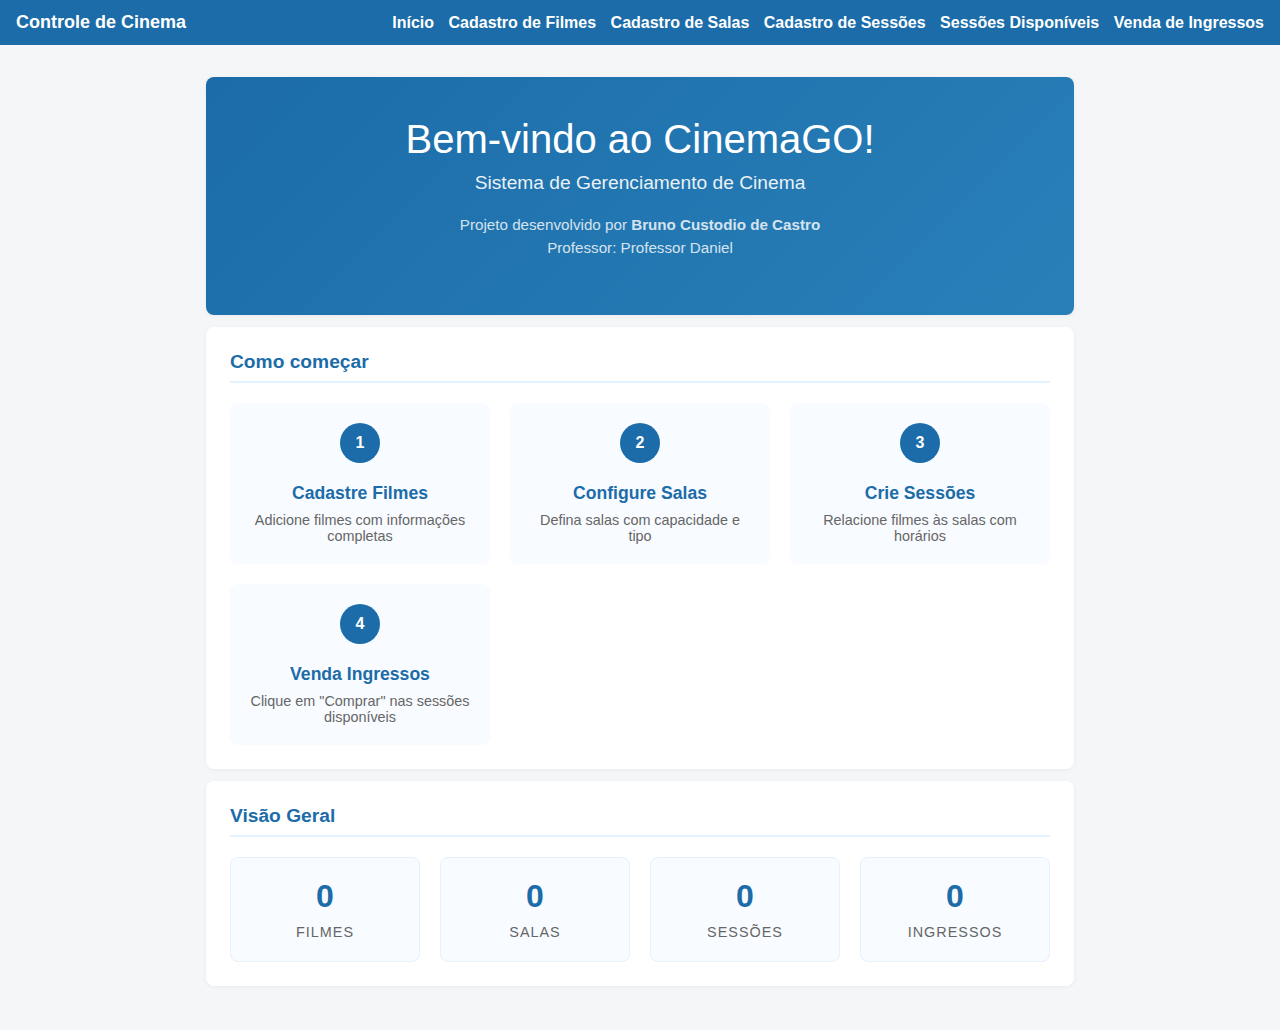
<file: cinema_project/index.html>
<!doctype html>
<html lang="pt-br">
<head>
<meta charset="utf-8">
<meta name="viewport" content="width=device-width,initial-scale=1">
<title>Controle de Cinema - Início</title>
<link rel="stylesheet" href="assets/css/style.css">
</head>
<body id="page-index">
<header>
  <h1>Controle de Cinema</h1>
  <nav class="menu">
    <a href="index.html">Início</a>
    <a href="cadastro-filmes.html">Cadastro de Filmes</a>
    <a href="cadastro-salas.html">Cadastro de Salas</a>
    <a href="cadastro-sessoes.html">Cadastro de Sessões</a>
    <a href="sessoes.html">Sessões Disponíveis</a>
    <a href="venda-ingressos.html">Venda de Ingressos</a>
  </nav>
</header>

<main>
  <section class="card hero-card">
    <div class="hero-content">
      <h2> Bem-vindo ao CinemaGO!</h2>
      <p class="hero-subtitle">Sistema de Gerenciamento de Cinema</p>
      <p class="project-info">Projeto desenvolvido por <strong>Bruno Custodio de Castro</strong><br>
      Professor: Professor Daniel</p>
    </div>
  </section>

  <section class="card features-card">
    <h3> Como começar</h3>
    <div class="steps-grid">
      <div class="step">
        <span class="step-number">1</span>
        <h4>Cadastre Filmes</h4>
        <p>Adicione filmes com informações completas</p>
      </div>
      <div class="step">
        <span class="step-number">2</span>
        <h4>Configure Salas</h4>
        <p>Defina salas com capacidade e tipo</p>
      </div>
      <div class="step">
        <span class="step-number">3</span>
        <h4>Crie Sessões</h4>
        <p>Relacione filmes às salas com horários</p>
      </div>
      <div class="step">
        <span class="step-number">4</span>
        <h4>Venda Ingressos</h4>
        <p>Clique em "Comprar" nas sessões disponíveis</p>
      </div>
    </div>
  </section>

  <section class="card stats-card">
    <h3> Visão Geral</h3>
    <div class="stats-grid">
      <div class="stat-item">
        <span class="stat-number" id="total-filmes">0</span>
        <span class="stat-label">Filmes</span>
      </div>
      <div class="stat-item">
        <span class="stat-number" id="total-salas">0</span>
        <span class="stat-label">Salas</span>
      </div>
      <div class="stat-item">
        <span class="stat-number" id="total-sessoes">0</span>
        <span class="stat-label">Sessões</span>
      </div>
      <div class="stat-item">
        <span class="stat-number" id="total-ingressos">0</span>
        <span class="stat-label">Ingressos</span>
      </div>
    </div>
  </section>
</main>

<script src="assets/js/app.js"></script>
</body>
</html>
</file>
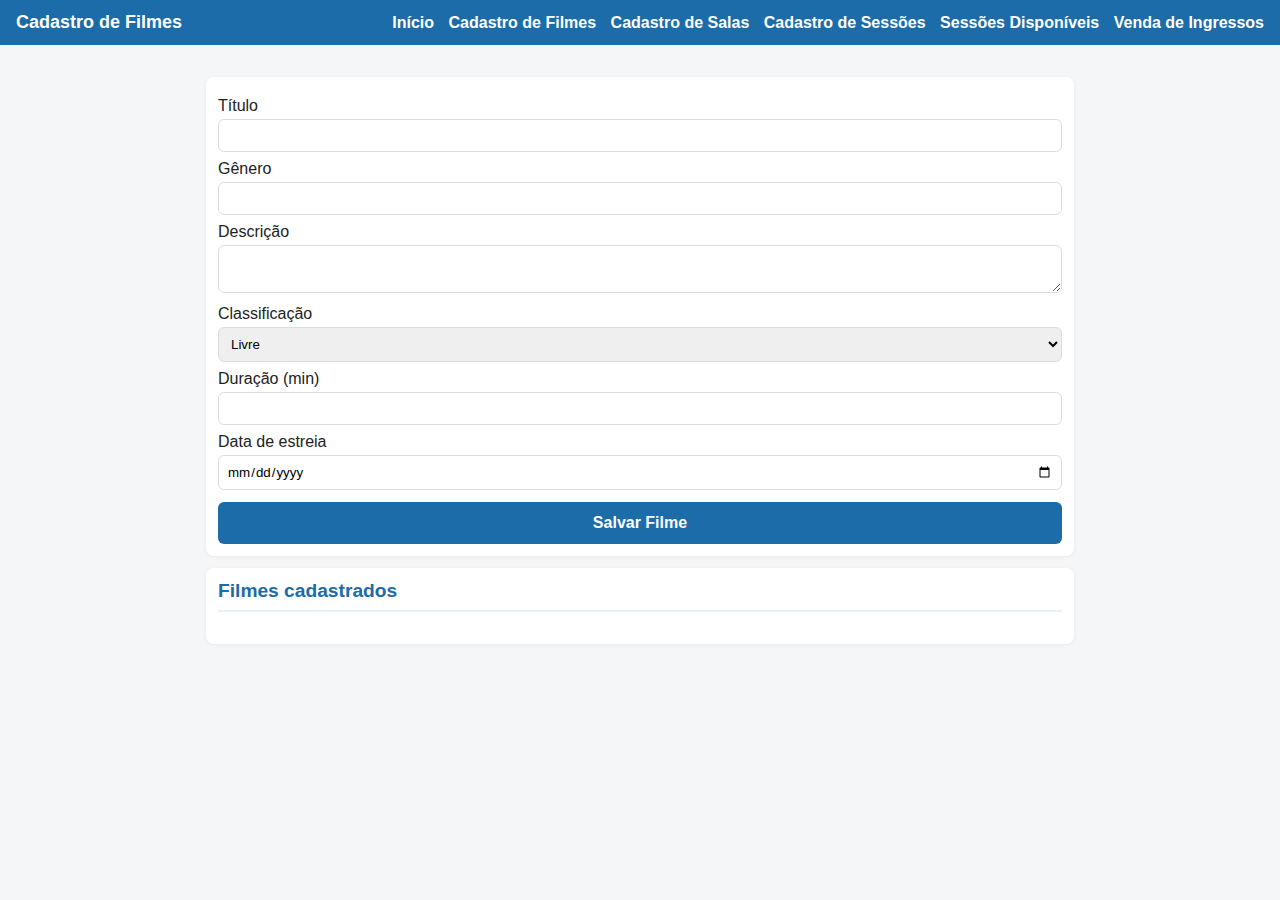
<file: cinema_project/cadastro-filmes.html>
<!doctype html>
<html lang="pt-br">
<head>
<meta charset="utf-8">
<meta name="viewport" content="width=device-width,initial-scale=1">
<title>Cadastro de Filmes</title>
<link rel="stylesheet" href="assets/css/style.css">
</head>
<body id="page-filmes">
<header>
  <h1>Cadastro de Filmes</h1>
  <nav class="menu">
    <a href="index.html">Início</a>
    <a href="cadastro-filmes.html">Cadastro de Filmes</a>
    <a href="cadastro-salas.html">Cadastro de Salas</a>
    <a href="cadastro-sessoes.html">Cadastro de Sessões</a>
    <a href="sessoes.html">Sessões Disponíveis</a>
    <a href="venda-ingressos.html">Venda de Ingressos</a>
  </nav>
</header>

<main>
  <form id="form-filme" class="card">
    <label>Título<input type="text" id="titulo" required></label>
    <label>Gênero<input type="text" id="genero"></label>
    <label>Descrição<textarea id="descricao"></textarea></label>
    <label>Classificação<select id="classificacao">
      <option value="Livre">Livre</option>
      <option value="10">10</option>
      <option value="12">12</option>
      <option value="14">14</option>
      <option value="16">16</option>
      <option value="18">18</option>
    </select></label>
    <label>Duração (min)<input type="number" id="duracao" min="1"></label>
    <label>Data de estreia<input type="date" id="estreia"></label>
    <button type="submit">Salvar Filme</button>
  </form>

  <section class="card">
    <h3>Filmes cadastrados</h3>
    <ul id="lista-filmes"></ul>
  </section>
</main>

<script src="assets/js/app.js"></script>
</body>
</html>
</file>
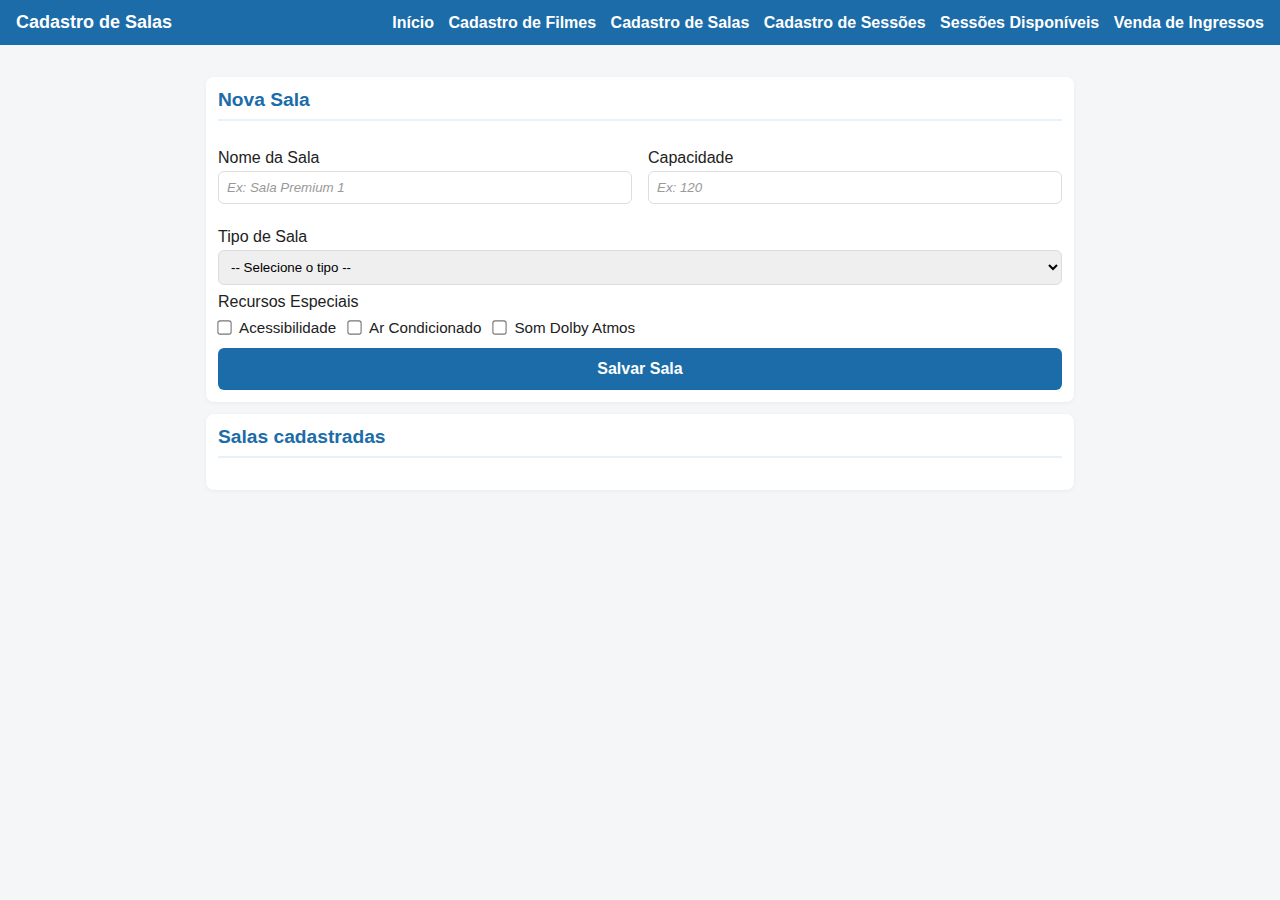
<file: cinema_project/cadastro-salas.html>
<!doctype html>
<html lang="pt-br">
<head>
<meta charset="utf-8">
<meta name="viewport" content="width=device-width,initial-scale=1">
<title>Cadastro de Salas</title>
<link rel="stylesheet" href="assets/css/style.css">
</head>
<body id="page-salas">
<header>
  <h1>Cadastro de Salas</h1>
  <nav class="menu">
    <a href="index.html">Início</a>
    <a href="cadastro-filmes.html">Cadastro de Filmes</a>
    <a href="cadastro-salas.html">Cadastro de Salas</a>
    <a href="cadastro-sessoes.html">Cadastro de Sessões</a>
    <a href="sessoes.html">Sessões Disponíveis</a>
    <a href="venda-ingressos.html">Venda de Ingressos</a>
  </nav>
</header>

<main>
  <form id="form-sala" class="card">
    <h3> Nova Sala</h3>
    <div class="form-grid">
      <label>Nome da Sala
        <input type="text" id="nomeSala" placeholder="Ex: Sala Premium 1" required>
      </label>
      <label>Capacidade
        <input type="number" id="capacidade" min="1" max="500" placeholder="Ex: 120" required>
      </label>
    </div>
    <label>Tipo de Sala
      <select id="tipoSala" required>
        <option value="">-- Selecione o tipo --</option>
        <option value="2D"> 2D Tradicional</option>
        <option value="3D"> 3D</option>
        <option value="IMAX"> IMAX</option>
        <option value="4DX">4DX</option>
        <option value="VIP"> VIP</option>
      </select>
    </label>
    <label>Recursos Especiais
      <div class="checkbox-group">
        <label class="checkbox-item">
          <input type="checkbox" id="acessibilidade"> Acessibilidade
        </label>
        <label class="checkbox-item">
          <input type="checkbox" id="arcondicionado"> Ar Condicionado
        </label>
        <label class="checkbox-item">
          <input type="checkbox" id="somDolby"> Som Dolby Atmos
        </label>
      </div>
    </label>
    <button type="submit">Salvar Sala</button>
  </form>

  <section class="card">
    <h3>Salas cadastradas</h3>
    <ul id="lista-salas"></ul>
  </section>
</main>

<script src="assets/js/app.js"></script>
</body>
</html>
</file>
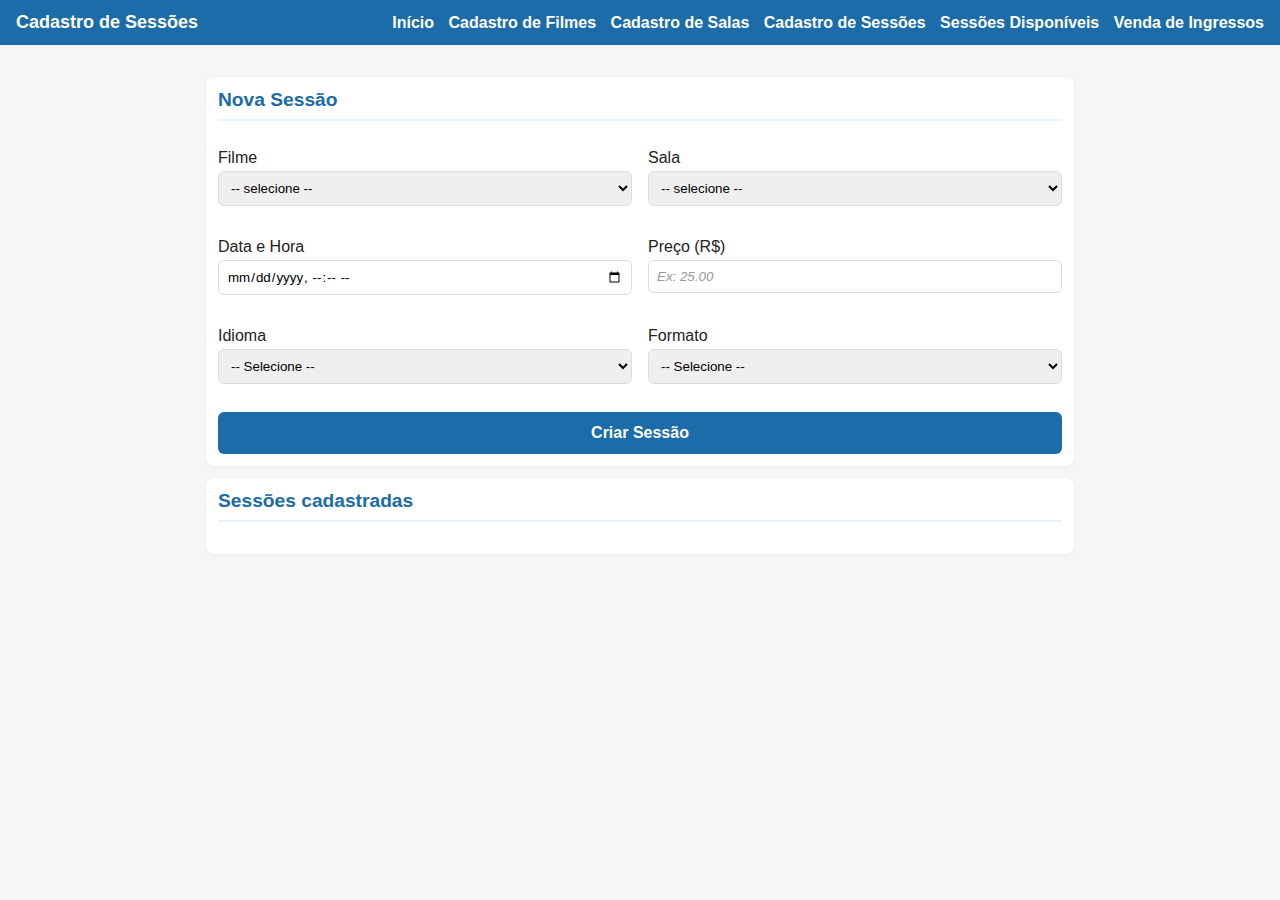
<file: cinema_project/cadastro-sessoes.html>
<!doctype html>
<html lang="pt-br">
<head>
<meta charset="utf-8">
<meta name="viewport" content="width=device-width,initial-scale=1">
<title>Cadastro de Sessões</title>
<link rel="stylesheet" href="assets/css/style.css">
</head>
<body id="page-sessoes">
<header>
  <h1>Cadastro de Sessões</h1>
  <nav class="menu">
    <a href="index.html">Início</a>
    <a href="cadastro-filmes.html">Cadastro de Filmes</a>
    <a href="cadastro-salas.html">Cadastro de Salas</a>
    <a href="cadastro-sessoes.html">Cadastro de Sessões</a>
    <a href="sessoes.html">Sessões Disponíveis</a>
    <a href="venda-ingressos.html">Venda de Ingressos</a>
  </nav>
</header>

<main>
  <form id="form-sessao" class="card">
    <h3> Nova Sessão</h3>
    <div class="form-grid">
      <label>Filme
        <select id="sessaoFilme" required>
          <option value="">-- Selecione um filme --</option>
        </select>
      </label>
      <label>Sala
        <select id="sessaoSala" required>
          <option value="">-- Selecione uma sala --</option>
        </select>
      </label>
    </div>
    <div class="form-grid">
      <label>Data e Hora
        <input type="datetime-local" id="dataHora" required>
      </label>
      <label>Preço (R$)
        <input type="number" id="preco" min="0" step="0.01" placeholder="Ex: 25.00" required>
      </label>
    </div>
    <div class="form-grid">
      <label>Idioma
        <select id="idioma" required>
          <option value="">-- Selecione --</option>
          <option value="Dublado">🗣️ Dublado</option>
          <option value="Legendado">📝 Legendado</option>
          <option value="Original">🎭 Original</option>
        </select>
      </label>
      <label>Formato
        <select id="formato" required>
          <option value="">-- Selecione --</option>
          <option value="2D"> 2D</option>
          <option value="3D"> 3D</option>
          <option value="IMAX"> IMAX</option>
          <option value="4DX"> 4DX</option>
        </select>
      </label>
    </div>
    <button type="submit"> Criar Sessão</button>
  </form>

  <section class="card">
    <h3>Sessões cadastradas</h3>
    <ul id="lista-sessoes"></ul>
  </section>
</main>

<script src="assets/js/app.js"></script>
</body>
</html>
</file>
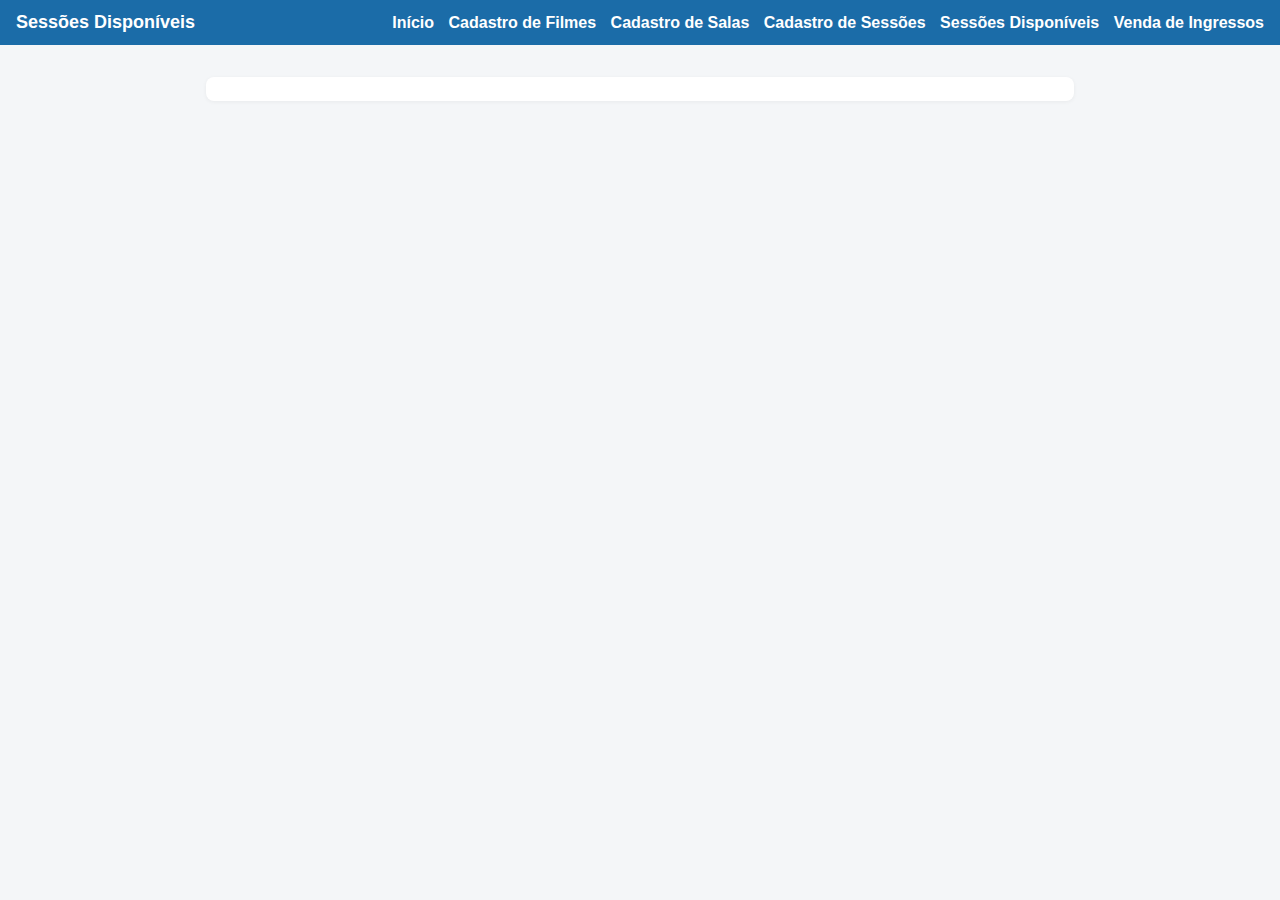
<file: cinema_project/sessoes.html>
<!doctype html>
<html lang="pt-br">
<head>
<meta charset="utf-8">
<meta name="viewport" content="width=device-width,initial-scale=1">
<title>Sessões Disponíveis</title>
<link rel="stylesheet" href="assets/css/style.css">
</head>
<body id="page-lista-sessoes">
<header>
  <h1>Sessões Disponíveis</h1>
  <nav class="menu">
    <a href="index.html">Início</a>
    <a href="cadastro-filmes.html">Cadastro de Filmes</a>
    <a href="cadastro-salas.html">Cadastro de Salas</a>
    <a href="cadastro-sessoes.html">Cadastro de Sessões</a>
    <a href="sessoes.html">Sessões Disponíveis</a>
    <a href="venda-ingressos.html">Venda de Ingressos</a>
  </nav>
</header>

<main>
  <section class="card">
    <ul id="lista-sessoes-disponiveis"></ul>
  </section>
</main>

<script src="assets/js/app.js"></script>
</body>
</html>
</file>
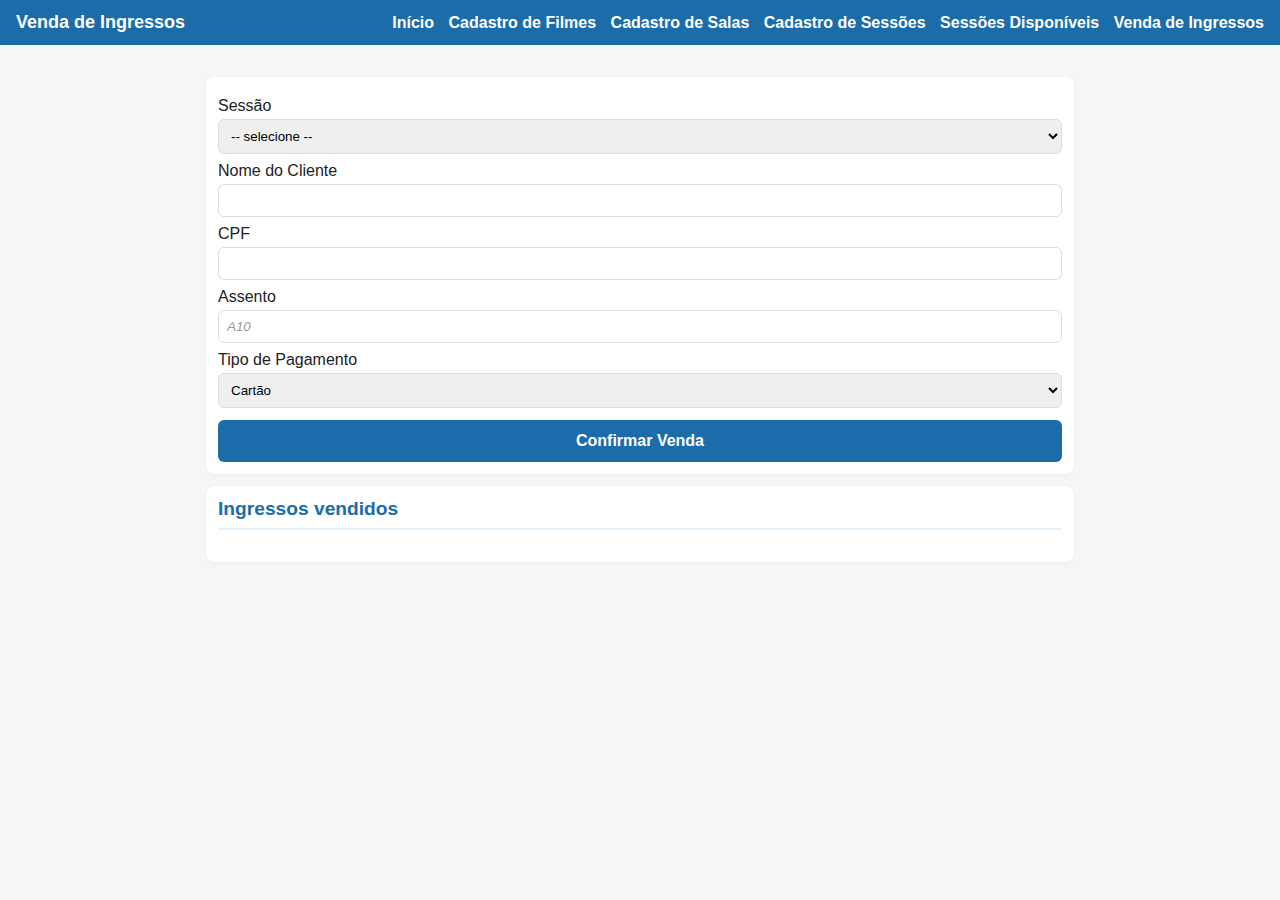
<file: cinema_project/venda-ingressos.html>
<!doctype html>
<html lang="pt-br">
<head>
<meta charset="utf-8">
<meta name="viewport" content="width=device-width,initial-scale=1">
<title>Venda de Ingressos</title>
<link rel="stylesheet" href="assets/css/style.css">
</head>
<body id="page-venda">
<header>
  <h1>Venda de Ingressos</h1>
  <nav class="menu">
    <a href="index.html">Início</a>
    <a href="cadastro-filmes.html">Cadastro de Filmes</a>
    <a href="cadastro-salas.html">Cadastro de Salas</a>
    <a href="cadastro-sessoes.html">Cadastro de Sessões</a>
    <a href="sessoes.html">Sessões Disponíveis</a>
    <a href="venda-ingressos.html">Venda de Ingressos</a>
  </nav>
</header>

<main>
  <form id="form-venda" class="card">
    <label>Sessão<select id="vendaSessao"></select></label>
    <label>Nome do Cliente<input type="text" id="cliente" required></label>
    <label>CPF<input type="text" id="cpf" required></label>
    <label>Assento<input type="text" id="assento" placeholder="A10" required></label>
    <label>Tipo de Pagamento<select id="pagamento"><option>Cartão</option><option>Pix</option><option>Dinheiro</option></select></label>
    <button type="submit">Confirmar Venda</button>
  </form>

  <section class="card">
    <h3>Ingressos vendidos</h3>
    <ul id="lista-ingressos"></ul>
  </section>
</main>

<script src="assets/js/app.js"></script>
</body>
</html>
</file>
<file: cinema_project/assets/css/style.css>
*{box-sizing:border-box;font-family:Arial,Helvetica,sans-serif}
body{margin:0;background:#f4f6f8;color:#222}
header{background:#1b6ca8;color:white;padding:12px 16px;display:flex;align-items:center;justify-content:space-between}
header h1{margin:0;font-size:18px}
.menu a{color:white;margin-left:10px;text-decoration:none;font-weight:600}
main{padding:16px;max-width:900px;margin:16px auto}
.card{background:white;padding:12px;border-radius:8px;box-shadow:0 1px 4px rgba(0,0,0,0.05);margin-bottom:12px}
form label{display:block;margin:8px 0}
input,select,textarea,button{width:100%;padding:8px;margin-top:4px;border:1px solid #ddd;border-radius:6px}
button{background:#1b6ca8;color:white;border:none;cursor:pointer;padding:10px;font-weight:700}
ul{list-style:none;padding:0;margin:0}
ul li{padding:8px;border-bottom:1px solid #eee;display:flex;justify-content:space-between;align-items:center}
.small{font-size:0.9rem;color:#555}
.actions button{margin-left:8px;padding:6px 8px}

/* Estilos para página inicial */
.hero-card{background:linear-gradient(135deg,#1b6ca8,#2980b9);color:white;text-align:center;padding:40px 20px}
.hero-content h2{margin:0 0 10px 0;font-size:2.5em;font-weight:300}
.hero-subtitle{font-size:1.2em;margin:0 0 20px 0;opacity:0.9}
.project-info{font-size:0.95em;opacity:0.8;line-height:1.5}

.features-card{padding:24px}
.features-card h3{margin:0 0 20px 0;color:#1b6ca8;border-bottom:2px solid #e3f2fd;padding-bottom:8px}
.steps-grid{display:grid;grid-template-columns:repeat(auto-fit,minmax(200px,1fr));gap:20px;margin-top:20px}
.step{text-align:center;padding:20px;border-radius:8px;background:#f8fbff}
.step-number{display:inline-block;width:40px;height:40px;background:#1b6ca8;color:white;border-radius:50%;line-height:40px;font-weight:bold;margin-bottom:12px}
.step h4{margin:8px 0;color:#1b6ca8;font-size:1.1em}
.step p{margin:0;color:#666;font-size:0.9em}

.stats-card{padding:24px}
.stats-card h3{margin:0 0 20px 0;color:#1b6ca8;border-bottom:2px solid #e3f2fd;padding-bottom:8px}
.stats-grid{display:grid;grid-template-columns:repeat(auto-fit,minmax(150px,1fr));gap:20px}
.stat-item{text-align:center;padding:20px;border-radius:8px;background:#f8fbff;border:1px solid #e3f2fd}
.stat-number{display:block;font-size:2em;font-weight:bold;color:#1b6ca8;margin-bottom:8px}
.stat-label{color:#666;font-size:0.9em;text-transform:uppercase;letter-spacing:1px}

@media (max-width:768px){
.hero-content h2{font-size:2em}
.steps-grid,.stats-grid{grid-template-columns:1fr}
}

/* Estilos para upload de imagem */
input[type="file"]{
  padding:12px;
  border:2px dashed #ddd;
  background:#f9f9f9;
  cursor:pointer;
}
input[type="file"]:hover{
  border-color:#1b6ca8;
  background:#f0f8ff;
}

/* Melhorias para lista de filmes */
ul li{
  padding:12px;
  border-bottom:1px solid #eee;
  display:flex;
  justify-content:space-between;
  align-items:flex-start;
  min-height:110px;
}

/* Responsivo para listas com imagem */
@media (max-width:600px){
  ul li{
    flex-direction:column;
    align-items:stretch;
  }
  ul li > div:first-child{
    margin-bottom:12px;
  }
}

/* Estilos para formulários aprimorados */
.form-grid{
  display:grid;
  grid-template-columns:1fr 1fr;
  gap:16px;
  margin-bottom:16px;
}

.card h3{
  margin:0 0 20px 0;
  color:#1b6ca8;
  border-bottom:2px solid #e3f2fd;
  padding-bottom:8px;
  font-size:1.2em;
}

.checkbox-group{
  display:flex;
  flex-wrap:wrap;
  gap:12px;
  margin-top:8px;
}

.checkbox-item{
  display:flex;
  align-items:center;
  margin:0;
  font-size:0.95em;
}

.checkbox-item input[type="checkbox"]{
  width:auto;
  margin:0 8px 0 0;
  transform:scale(1.1);
}

input::placeholder,select option:first-child{
  color:#999;
  font-style:italic;
}

button{
  font-size:1em;
  padding:12px 24px;
  font-weight:600;
  transition:all 0.3s ease;
}

button:hover{
  background:#164a7a;
  transform:translateY(-1px);
  box-shadow:0 4px 8px rgba(0,0,0,0.15);
}

/* Responsivo para form-grid */
@media (max-width:768px){
  .form-grid{
    grid-template-columns:1fr;
    gap:12px;
  }
  .checkbox-group{
    flex-direction:column;
    gap:8px;
  }
}
</file>
